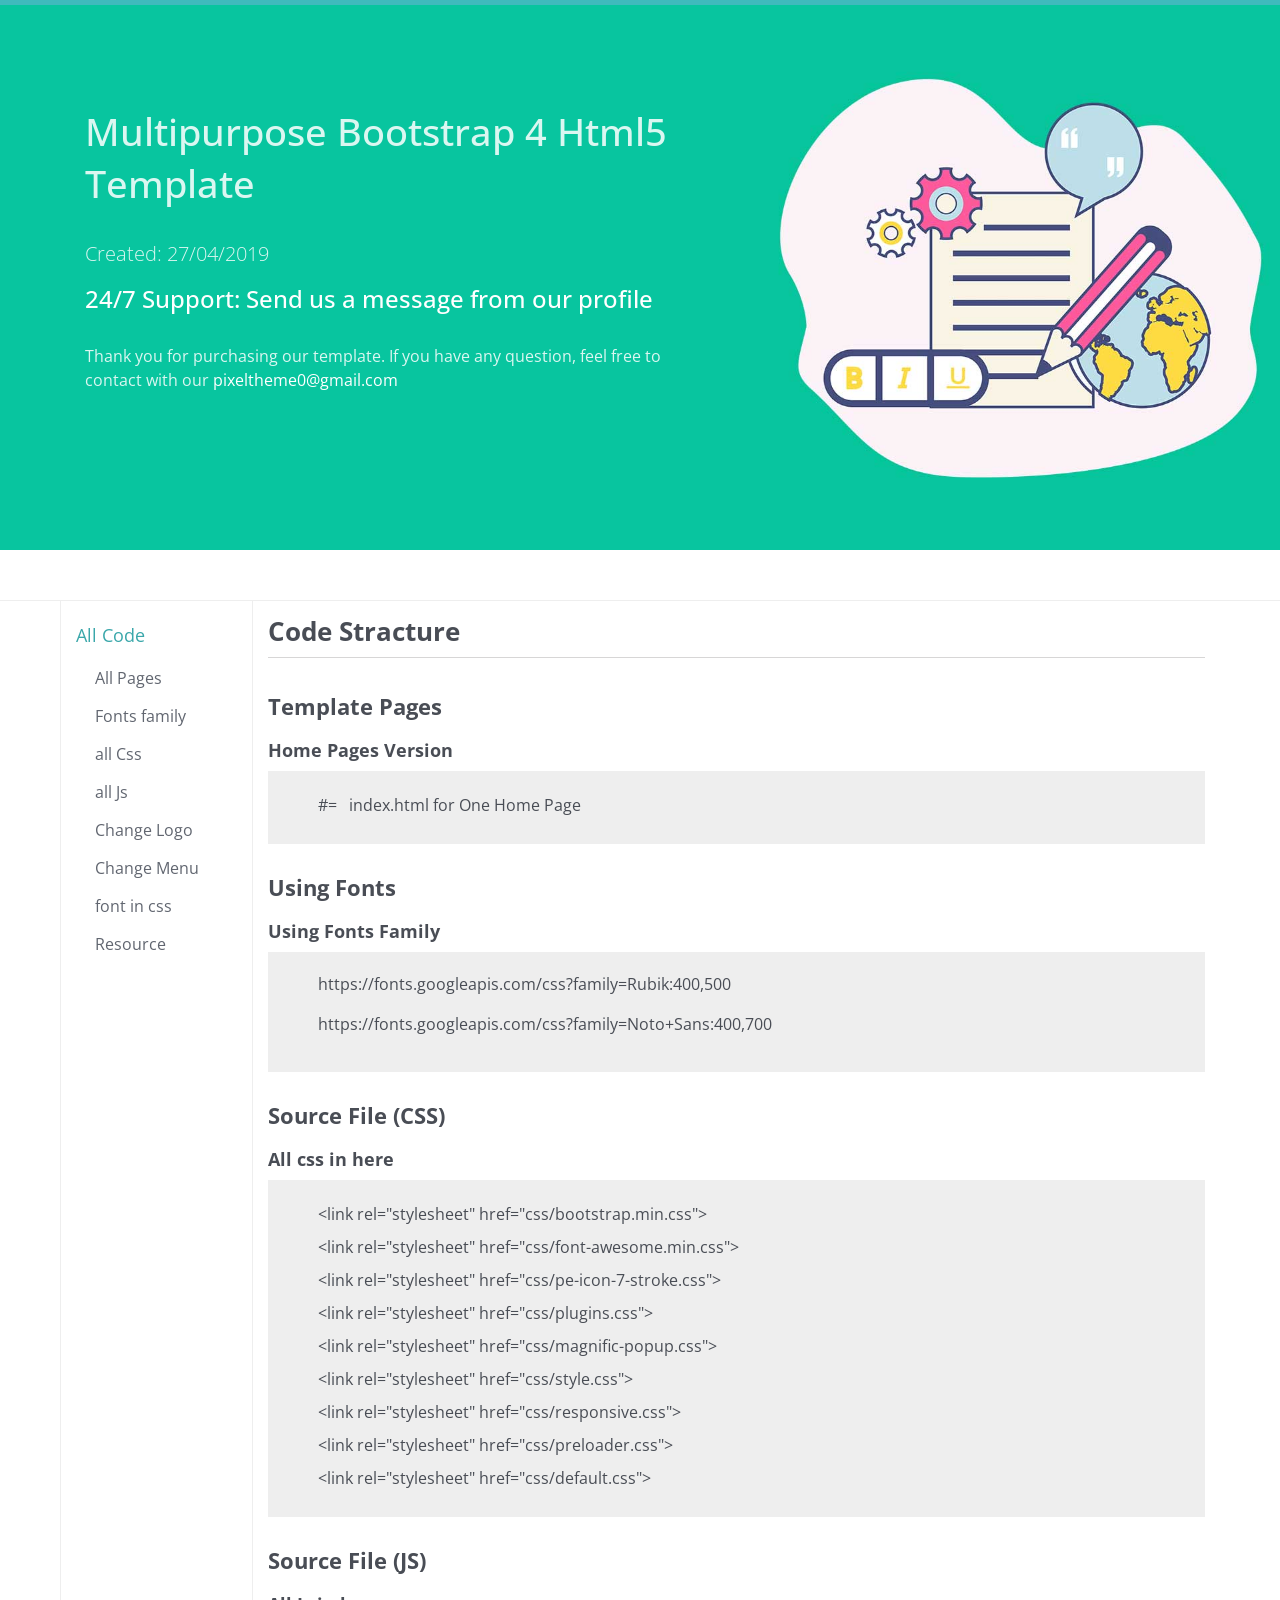
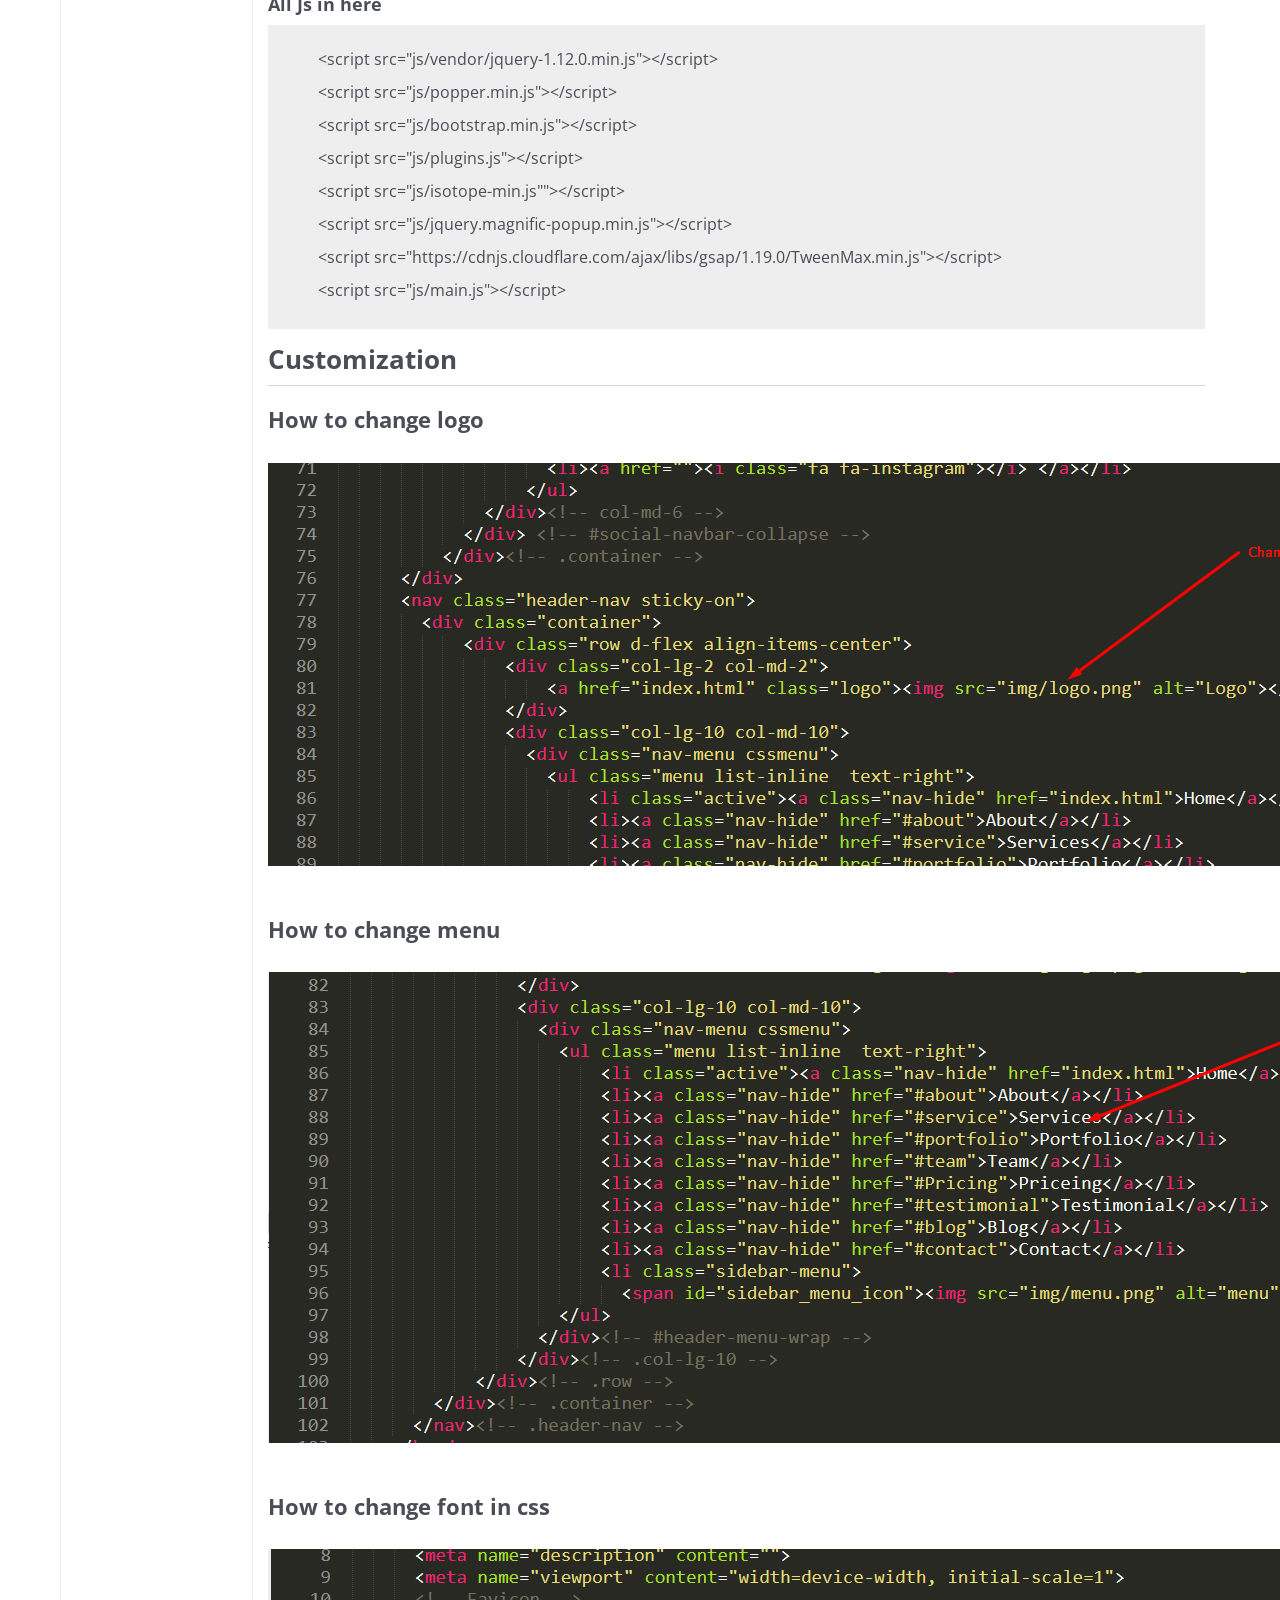
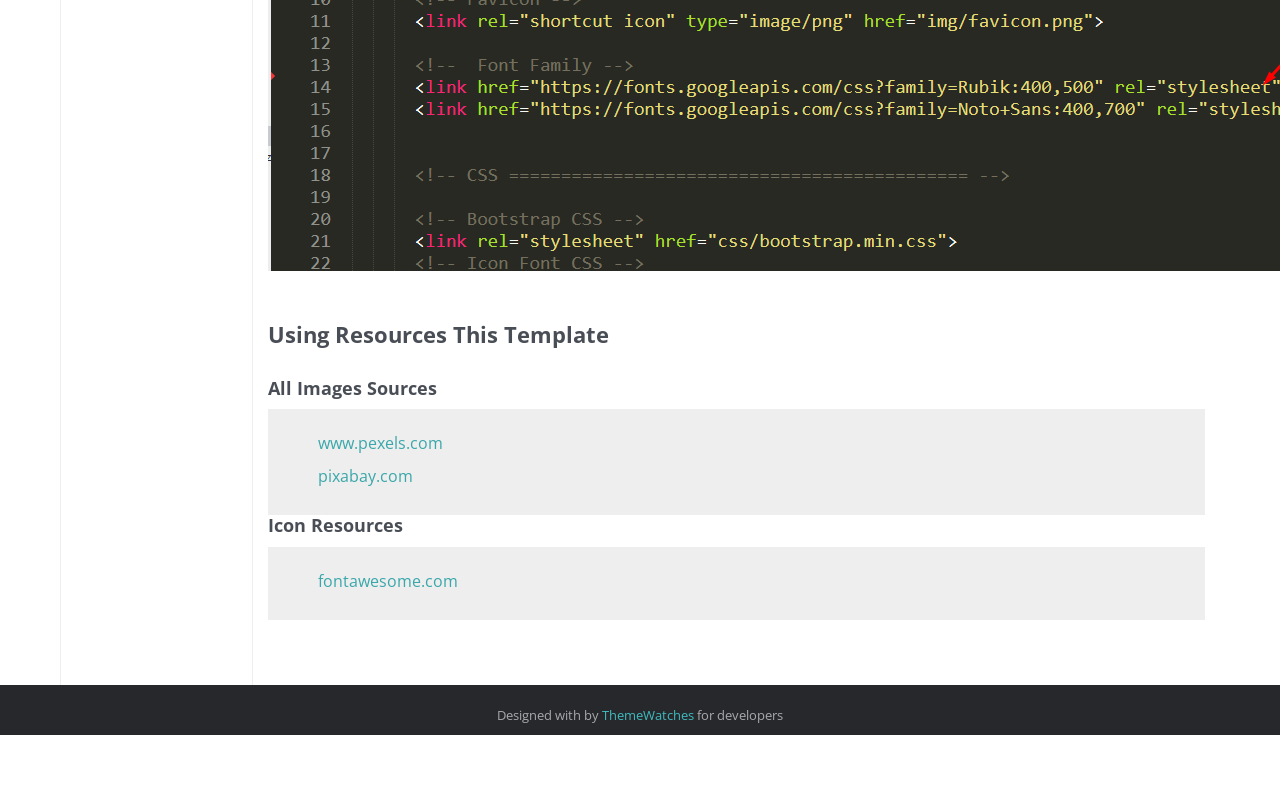
<file: documentation/index.html>
<!DOCTYPE html>
<html lang="en">
<head>
    <title>Documentation</title>
    <!-- Meta -->
    <meta charset="utf-8">
    <meta http-equiv="X-UA-Compatible" content="IE=edge">
    <meta name="viewport" content="width=device-width, initial-scale=1.0">
    <meta name="description" content="">
    <meta name="author" content="">    
    <link rel="shortcut icon" href="favicon.ico">  
    <link href='https://fonts.googleapis.com/css?family=Open+Sans:300italic,400italic,600italic,700italic,800italic,400,300,600,700,800' rel='stylesheet' type='text/css'>
    <!-- FontAwesome JS --> 
    <!-- Global CSS -->
    <link rel="stylesheet" href="assets/plugins/bootstrap/css/bootstrap.min.css"> 
      
    <!-- Theme CSS -->
    <link id="theme-style" rel="stylesheet" href="assets/css/styles.css">
    
</head> 

<body>
    <div class="page-wrapper">
        <!-- ******Header****** -->
        <header id="header" class="header">
            <div class="container">
                <div class="row">
                    <div class="col-lg-7">
                        <div class="branding">
                            <h2> Multipurpose Bootstrap 4 Html5 Template </h2>
                            <p class="lead">Created: 27/04/2019</p>
                            <h4 class="support"><a target="_blank" href="https://themeforest.net/user/pixelthemez/portfolio">24/7 Support: Send us a message from our profile</a></h4>
                            <div>
                                <p>Thank you for purchasing our template. If you have any question, feel free to contact with our <a target="_blank" href="https://themeforest.net/user/pixelthemez/portfolio">pixeltheme0@gmail.com</a></p>
                            </div>
                        </div><!--branding-->   
                    </div><!--col--lg-12-->
                </div><!--row-->
            </div><!--container-->
        </header><!--header-->

        <div class="doc-wrapper">
            <div class="container-fluid"> 
                <div class="doc-body row">
                    <div class=" col-md-10 col-12 order-1">
                        <div class="doc-content">
                            <div class="content-inner"> 
                                <section id="code-section" class="doc-section">
                                    <h2 class="section-title">Code Stracture</h2> 
                                    <div id="page" class="section-block">  
                                        <div class="code-block">
                                            <h2 class="page-title">Template Pages</h2> 
                                            <h4>Home Pages Version</h4>
                                            <div class="section-content">
                                                <ul>
                                                    <li>#= &nbsp; index.html for One Home Page</li>
                                                   
                                                </ul>
                                            </div>
                                        </div><!--//code-block--> 
                                    </div><!--//section-block--> 

                                    <div id="fonts" class="section-block">  
                                        <div class="code-block">
                                            <h2 class="page-title">Using Fonts</h2> 
                                            <h4>Using Fonts Family</h4>
                                            <div class="section-content">
                                                <p>https://fonts.googleapis.com/css?family=Rubik:400,500<p>
                                                <p>https://fonts.googleapis.com/css?family=Noto+Sans:400,700<p>
                                            </div>
                                        </div><!--//code-block--> 
                                    </div><!--//section-block--> 

                                    <div id="cssfile" class="section-block">  
                                        <div class="code-block">
                                            <h2 class="page-title">Source File (CSS)</h2> 
                                            <h4>All css in here</h4>
                                            <div class="section-content"> 
                                                <ul>
                                                    <li>&lt;link rel="stylesheet" href="css/bootstrap.min.css"&gt;</li>
                                                    <li>&lt;link rel="stylesheet" href="css/font-awesome.min.css"&gt;</li>
                                                    <li>&lt;link rel="stylesheet" href="css/pe-icon-7-stroke.css"&gt;</li>
                                                    <li>&lt;link rel="stylesheet" href="css/plugins.css"&gt;</li>
                                                    <li>&lt;link rel="stylesheet" href="css/magnific-popup.css"&gt;</li>
                                                    <li>&lt;link rel="stylesheet" href="css/style.css"&gt;</li>
                                                    <li>&lt;link rel="stylesheet" href="css/responsive.css"&gt;</li>
                                                    <li>&lt;link rel="stylesheet" href="css/preloader.css"&gt;</li>
                                                    <li>&lt;link rel="stylesheet" href="css/default.css"&gt;</li>
                                                </ul>   
                                            </div>
                                        </div><!--//code-block--> 
                                    </div><!--//section-block-->   

                                    <div id="jsfile" class="section-block">  
                                        <div class="code-block">
                                            <h2 class="page-title">Source File (JS)</h2> 
                                            <h4>All Js in here</h4>
                                            <div class="section-content"> 
                                                <ul>
                                                    <li>&lt;script src="js/vendor/jquery-1.12.0.min.js"&gt;&lt;/script&gt;</li> 
                                                    <li>&lt;script src="js/popper.min.js"&gt;&lt;/script&gt;</li> 
                                                    <li>&lt;script src="js/bootstrap.min.js"&gt;&lt;/script&gt;</li> 
                                                    <li>&lt;script src="js/plugins.js"&gt;&lt;/script&gt;</li> 
                                                    <li>&lt;script src="js/isotope-min.js""&gt;&lt;/script&gt;</li> 
                                                    <li>&lt;script src="js/jquery.magnific-popup.min.js"&gt;&lt;/script&gt;</li> 
                                                    <li>&lt;script src="https://cdnjs.cloudflare.com/ajax/libs/gsap/1.19.0/TweenMax.min.js"&gt;&lt;/script&gt;</li> 
                                                    <li>&lt;script src="js/main.js"&gt;&lt;/script&gt;</li> 
                                                </ul>   
                                            </div>
                                        </div><!--//code-block--> 
                                    </div><!--//section-block-->   
                                    <h2 class="section-title">Customization</h2>
                                     <div class="customization" id="logo">
                                         <h2>How to change logo</h2>
                                          <img src="assets/img/logo.png" alt="logo" />
                                     </div>
                                     <div class="customization" id="menu">
                                         <h2>How to change menu</h2>
                                          <img src="assets/img/menu.png" alt="logo" />
                                     </div>
                                     <div class="customization" id="font-css">
                                         <h2>How to change font in css</h2>
                                          <img src="assets/img/font.png" alt="logo" />
                                     </div> 

                                     <div class="customization" id="resource">

                                          <div class="code-block">
                                            <h2 class="page-title">Using Resources This Template</h2> 
                                            <h4>All Images Sources</h4>
                                            <div class="section-content"> 
                                            <ul>
                                                    <li><a href="https://www.pexels.com/">www.pexels.com</a></li> 
                                                    <li><a href="https://pixabay.com/">pixabay.com</a></li> 
                                                   
                                                </ul>    
                                            </div>


                                             <h4>Icon Resources</h4>
                                            <div class="section-content"> 
                                                <ul>
                                                    <li><a href="https://fontawesome.com/icons?d=gallery">fontawesome.com</a></li> 
                                                </ul>     
                                            </div>
                                        </div><!--//code-block--> 
                                       <!--   <h2>Using Resources This Template</h2>
                                             <div class="section-content"> 
                                               
                                                <ul>
                                                    <li><a href="https://www.pexels.com/"></a></li> 
                                                    <li><a href="https://pixabay.com/"></a></li> 
                                                    <li><a href="https://www.freepik.com/"></a></li>
                                                   
                                                </ul> 
                                                <h4>Icon Resources</h4>
                                                 <ul>
                                                    <li><a href="https://fontawesome.com/icons?d=gallery"></a></li> 
                                                    <li><a href="https://www.flaticon.com/"></a></li> </ul>  
                                            </div> -->
                                     </div> 
                                </section><!--//doc-section-->    
                            </div><!--//content-inner-->
                        </div><!--//doc-content-->
                    </div><!-- col-md-9 col-12 order-1--> 

                    <div class="col-md-2 col-12 order-0 d-none d-md-flex">
                        <div class="doc-sidebar">
                            <div id="doc-nav" class="doc-nav"> 
    	                            <nav id="doc-menu" class="nav doc-menu flex-column sticky"> 
    	                                <a class="nav-link scrollto" href="#code-section">All Code</a>
                                        <nav class="doc-sub-menu nav flex-column">
                                            <a class="nav-link scrollto" href="#page">All Pages</a>
                                            <a class="nav-link scrollto" href="#fonts">Fonts family</a> 
                                            <a class="nav-link scrollto" href="#cssfile">all Css</a>   
                                            <a class="nav-link scrollto" href="#jsfile">all Js</a>   
                                            <a class="nav-link scrollto" href="#logo">Change Logo</a>   
                                            <a class="nav-link scrollto" href="#menu">Change Menu</a>   
                                            <a class="nav-link scrollto" href="#font-css"> font in css</a>   
                                            <a class="nav-link scrollto" href="#resource"> Resource</a>   
                                        </nav><!--//nav--> 
    	                            </nav><!--//doc-menu-->
    	                        
                            </div>
                        </div><!--//doc-sidebar--> 
                    </div><!-col-md-3--> 
                </div><!--//row-->
            </div><!--//doc-container-->  
        </div><!--//page-wrapper-->
    
        <footer id="footer" class="footer text-center">
            <div class="container"> 
                <small class="copyright">Designed with <i class="fas fa-heart"></i> by <a href="https://themeforest.net/user/themewatches" target="_blank">ThemeWatches</a> for developers</small>
                
            </div><!--//container-->
        </footer><!--//footer-->
    
     
    <!-- Main Javascript -->          
    <script type="text/javascript" src="assets/plugins/jquery-3.3.1.min.js"></script>
    <script type="text/javascript" src="assets/plugins/bootstrap/js/bootstrap.min.js"></script> 
    <script type="text/javascript" src="assets/plugins/jquery-scrollTo/jquery.scrollTo.min.js"></script>      
    <script type="text/javascript" src="assets/plugins/stickyfill/dist/stickyfill.min.js"></script>                                                             
    <script type="text/javascript" src="assets/js/main.js"></script>
    
</body>
</html>
</file>
<file: documentation/assets/css/styles.css>
/*    
  Theme Name: Nohikan
  Author: Pixelthemez
  Author Url: https://themeforest.net/user/pixelthemez/portfolio
  Version: 1.0
  Copyright: jSoft
  Website: http://jsoftbd.com/;
  Description:  

*/
/* ======= Base ======= */
body {
  font-family: 'Open Sans', arial, sans-serif;
  color: #494d55;
  font-size: 16px;
  line-height: 28px;
  -webkit-font-smoothing: antialiased;
  -moz-osx-font-smoothing: grayscale;
}

html, body {
  height: 100%;
}

.page-wrapper {
  min-height: 100%;
  /* equal to footer height */
  margin-bottom: -50px;
}

.page-wrapper:after {
  content: "";
  display: block;
  height: 50px;
}

.footer {
  height: 50px;
}

p {
  line-height: 1.5;
}

a {
  color: #3aa7aa;
  -webkit-transition: all 0.4s ease-in-out;
  -moz-transition: all 0.4s ease-in-out;
  -ms-transition: all 0.4s ease-in-out;
  -o-transition: all 0.4s ease-in-out;
}

a:hover {
  text-decoration: underline;
  color: #339597;
}

a:focus {
  text-decoration: none;
}
ul{
  padding: 0;
  margin: 0;
  list-style: none;
}
.section-content {
  padding-left: 50px;
  background: #eee;
  padding-top: 20px;
  padding-bottom: 20px;
  margin-top: 10px;
}
 .section-content li{
  padding-bottom: 5px;
 }
 .page-title{
  margin-bottom: 20px;
 }
 .customization{
  margin-bottom: 50px;
 }
 .customization h2{
  margin-bottom: 30px;
 }
/* ====== Header ====== */
.header {
  background: url(../img/bg.jpg);
  color: rgba(255, 255, 255, 0.85);
  border-top: 5px solid #40babd;
  padding: 100px 0;
  height: 550px;
  background-repeat: no-repeat;
  background-position: center center;
  background-size: cover;
}
.doc-wrapper {
  padding: 0px 60px;
  border-top: 1px solid #eee;
  margin-top: 50px;
}
.header a {
  color: #fff;
}

.header .container {
  position: relative;
}
.header h2 {
  font-size: 38px;
  line-height: 52px;
  margin-bottom: 30px;
}
.branding a{ 
  color: #fff;
}
.branding { 
  margin-bottom: 10px;
}

.branding .logo {
  font-size: 28px;
  margin-top: 0;
  margin-bottom: 0;
}

.branding .logo a {
  text-decoration: none;
}

.branding .text-highlight {
  color: #40babd;
}
 
.branding .text-bold {
  font-weight: 800;
  color: #fff;
}

.branding .icon {
  font-size: 24px;
  color: #40babd;
} 

.breadcrumb {
  background: none;
  margin-bottom: 0;
  padding: 0;
}

.breadcrumb li {
  color: rgba(255, 255, 255, 0.5);
}

.breadcrumb li.active {
  color: rgba(255, 255, 255, 0.5);
}

.breadcrumb li a {
  color: rgba(255, 255, 255, 0.5);
}

.breadcrumb li a:hover {
  color: #fff;
}

.breadcrumb > li + li:before {
  color: rgba(0, 0, 0, 0.4);
}
 
/* ====== Footer ====== */
.footer {
  background: #26282c;
  color: rgba(255, 255, 255, 0.6);
  padding: 15px 0;
}

.footer a {
  color: #40babd;
}

.footer .fa-heart {
  color: #EA5395;
}
 
/* ======= Doc Styling ======= */ 
.doc-body {
  position: relative;
}

.doc-header {
  margin-bottom: 30px;
}

.doc-header .doc-title {
  color: #40babd;
  margin-top: 0;
  font-size: 36px;
}
 
.doc-header .icon {
  font-size: 30px;
}

.doc-header .meta {
  color: #a2a6af;
}

.doc-section {
  padding-top: 15px;
  padding-bottom: 15px;
}

.doc-section .section-title {
  font-size: 26px;
  margin-top: 0;
  margin-bottom: 20px;
  font-weight: bold;
  padding-bottom: 10px;
  border-bottom: 1px solid #d7d6d6;
}

.doc-section h1 {
  font-size: 24px;
  font-weight: bold;
}

.doc-section h2 {
  font-size: 22px;
  font-weight: bold;
}
 

.doc-section h4 {
  font-size: 18px;
  font-weight: bold;
} 
.section-block {
  padding-top: 15px;
  padding-bottom: 15px;
}

.section-block .block-title {
  margin-top: 0;
}

  
 
/* Sidebar */
.support{
  text-decoration: none;
  margin-bottom: 30px;
}
.doc-nav {
  position: absolute;
  top: 0;
  left: 0;
  width: 100%;
  height: 100%;
  padding-top: 15px; 
  border-right: 1px solid #eee;
  border-left:1px solid #eee; 
}
.doc-nav a{
  font-size: 18px;
}
.doc-nav .doc-sub-menu a{
  font-size: 16px;
}
.sticky {
  position: -webkit-sticky;
  position: -moz-sticky;
  position: -ms-sticky;
  position: -o-sticky;
  position: sticky;
  top: 0;
}

.doc-menu {
  list-style: none;
}

.doc-menu .nav-link {
  margin-bottom: 5px;
  display: block;
  padding: 5px 15px; 
}

.doc-menu .nav-link:hover, .doc-menu .nav-link:focus {
  color: #494d55;
  text-decoration: none;
  background: none;
}

.doc-menu .nav-link.active {
  background: none;
  color: #40babd;
  font-weight: 600;
}

 
.doc-sub-menu {
  list-style: none;
  padding-left: 0;
}

.doc-sub-menu .nav-link {
  margin-bottom: 10px;
  font-size: 12px;
  display: block;
  color: #616670;
  padding: 0;
  padding-left: 34px;
  background: none;
}

.doc-sub-menu .nav-link:first-child {
  padding-top: 5px;
}

.doc-sub-menu .nav-link:hover {
  color: #494d55;
  text-decoration: none;
  background: none;
}

.doc-sub-menu .nav-link:focus {
  background: none;
}

.doc-sub-menu .nav-link.active {
  background: none;
  color: #40babd;
}
  

/* Extra small devices (phones, less than 768px) */
@media (max-width: 767px) {
  .jumbotron {
    padding: 30px 15px;
  }
  .jumbotron h1 {
    font-size: 24px;
    margin-bottom: 15px;
  }
  .jumbotron p {
    font-size: 18px;
  }
  .promo-block .promo-block-inner {
    padding: 30px 15px;
  }
  .promo-block .content-holder-inner {
    padding: 0;
  }
  .promo-block .promo-title {
    margin-bottom: 30px;
  }
}

/* Small devices (tablets, 768px and up) */
/* Medium devices (desktops, 992px and up) */
/* Large devices (large desktops, 1200px and up) */
.sticky {
  position: -webkit-sticky;
  position: sticky;
  top: 0;
}

.sticky:before,
.sticky:after {
  content: '';
  display: table;
}

/* ======= Landing Page ======= */
.landing-page .header {
  background: #494d55;
  color: rgba(255, 255, 255, 0.85);
  padding: 60px 0;
}

.landing-page .header a {
  color: #fff;
}

.landing-page .branding {
  text-transform: uppercase;
  margin-bottom: 20px;
}

.landing-page .branding .logo {
  font-size: 38px;
  margin-top: 0;
  margin-bottom: 0;
}

.landing-page .branding .text-bold {
  font-weight: 800;
  color: #fff;
}

.landing-page .branding .icon {
  font-size: 32px;
  color: #40babd;
}

.landing-page .tagline {
  font-weight: 600;
  font-size: 20px;
}

.landing-page .tagline p {
  margin-bottom: 5px;
}

.landing-page .tagline p:last-child {
  margin-bottom: 0;
}

.landing-page .tagline .text-highlight {
  color: #266f71;
}

.landing-page .fa-heart {
  color: #EA5395;
}

.landing-page .cta-container {
  margin-top: 30px;
}

.landing-page .social-container .twitter-tweet {
  display: inline-block;
  margin-right: 5px;
  position: relative;
  top: 5px;
}

.landing-page .social-container .fab-like {
  display: inline-block;
}
</file>
